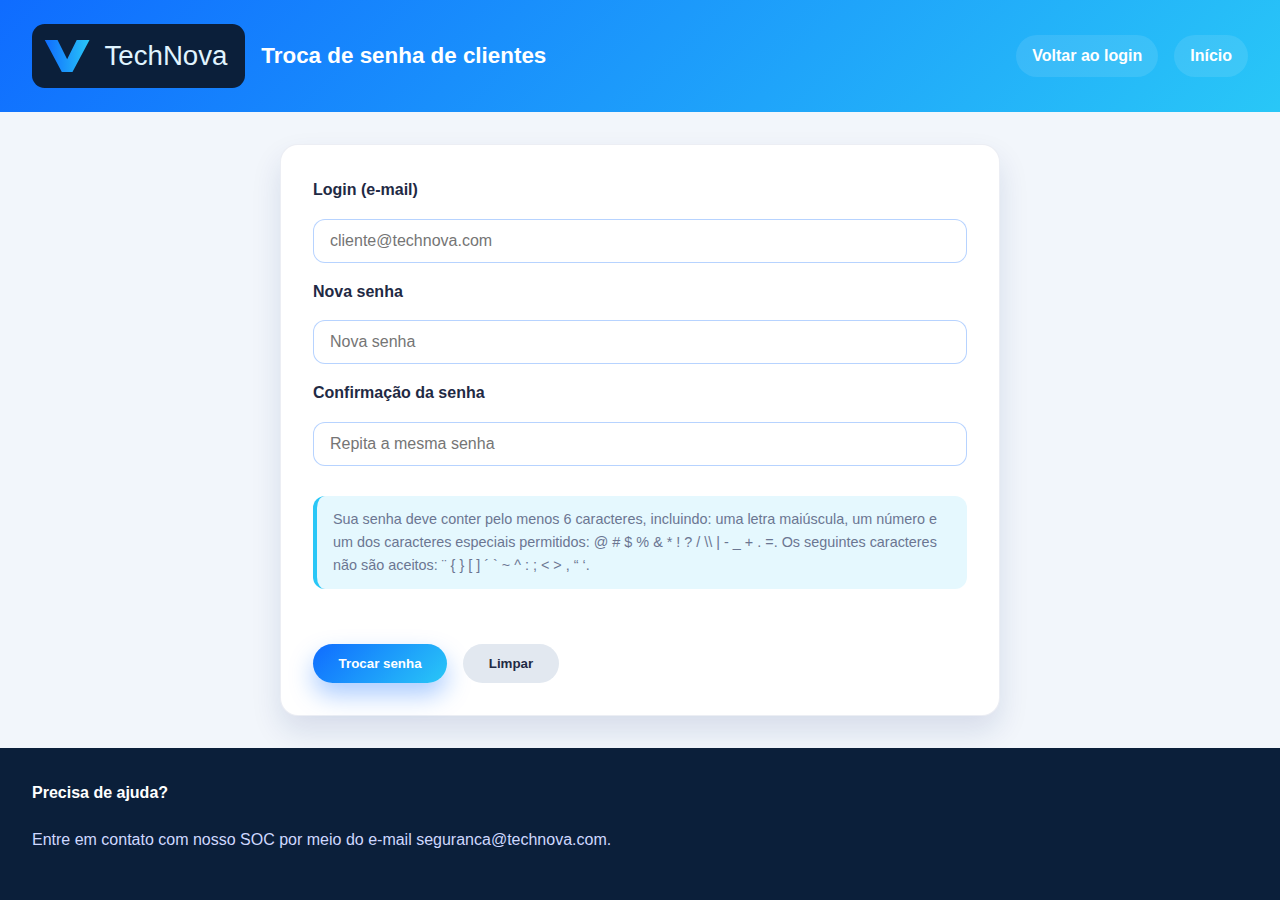
<file: change-password.html>
<!DOCTYPE html>
<html lang="pt-BR">
<head>
  <meta charset="UTF-8" />
  <meta http-equiv="X-UA-Compatible" content="IE=edge" />
  <meta name="viewport" content="width=device-width, initial-scale=1.0" />
  <title>Troca de senha de clientes | TechNova Solutions</title>
  <link rel="stylesheet" href="index.css" />
  <style>
    .inline-hint { border-left: 4px solid var(--accent); }
  </style>
</head>
<body>
  <header>
    <div class="brand-block">
      <img src="assets/images/logo.svg" alt="Logotipo TechNova" />
      <p class="tagline"><strong>Troca de senha de clientes</strong></p>
    </div>
    <nav>
      <a href="login.html">Voltar ao login</a>
      <a href="index.html">In&#237;cio</a>
    </nav>
  </header>

  <div class="form-page">
    <div class="form-card">
      <form id="passwordForm" novalidate>
        <label for="passwordEmail">Login (e-mail)</label>
        <input type="email" id="passwordEmail" name="passwordEmail" placeholder="cliente@technova.com" autocomplete="email" />

        <label for="passwordNew">Nova senha</label>
        <input type="password" id="passwordNew" name="passwordNew" placeholder="Nova senha" autocomplete="new-password" />

        <label for="passwordConfirm">Confirma&#231;&#227;o da senha</label>
        <input type="password" id="passwordConfirm" name="passwordConfirm" placeholder="Repita a mesma senha" autocomplete="new-password" />

        <p class="inline-hint" id="passwordRules">Sua senha deve conter pelo menos 6 caracteres, incluindo: uma letra mai&#250;scula, um n&#250;mero e um dos caracteres especiais permitidos: @ # $ % &amp; * ! ? / \\ | - _ + . =. Os seguintes caracteres n&#227;o s&#227;o aceitos: &#168; { } [ ] &#180; ` ~ ^ : ; &lt; &gt; , &#8220; &#8216;.</p>

        <div class="alert-label error" id="passwordMessage" role="alert"></div>

        <div class="login-links">
          <button type="submit" class="btn primary" id="submitPassword">Trocar senha</button>
          <button type="reset" class="btn secondary" id="resetPassword">Limpar</button>
        </div>
      </form>
    </div>
  </div>

  <footer>
    <div class="footer-content">
      <div>
        <h4>Precisa de ajuda?</h4>
        <p>Entre em contato com nosso SOC por meio do e-mail seguranca@technova.com.</p>
      </div>
    </div>
  </footer>

  <script src="js/common.js" defer></script>
  <script src="js/password.js" defer></script>
</body>
</html>
</file>
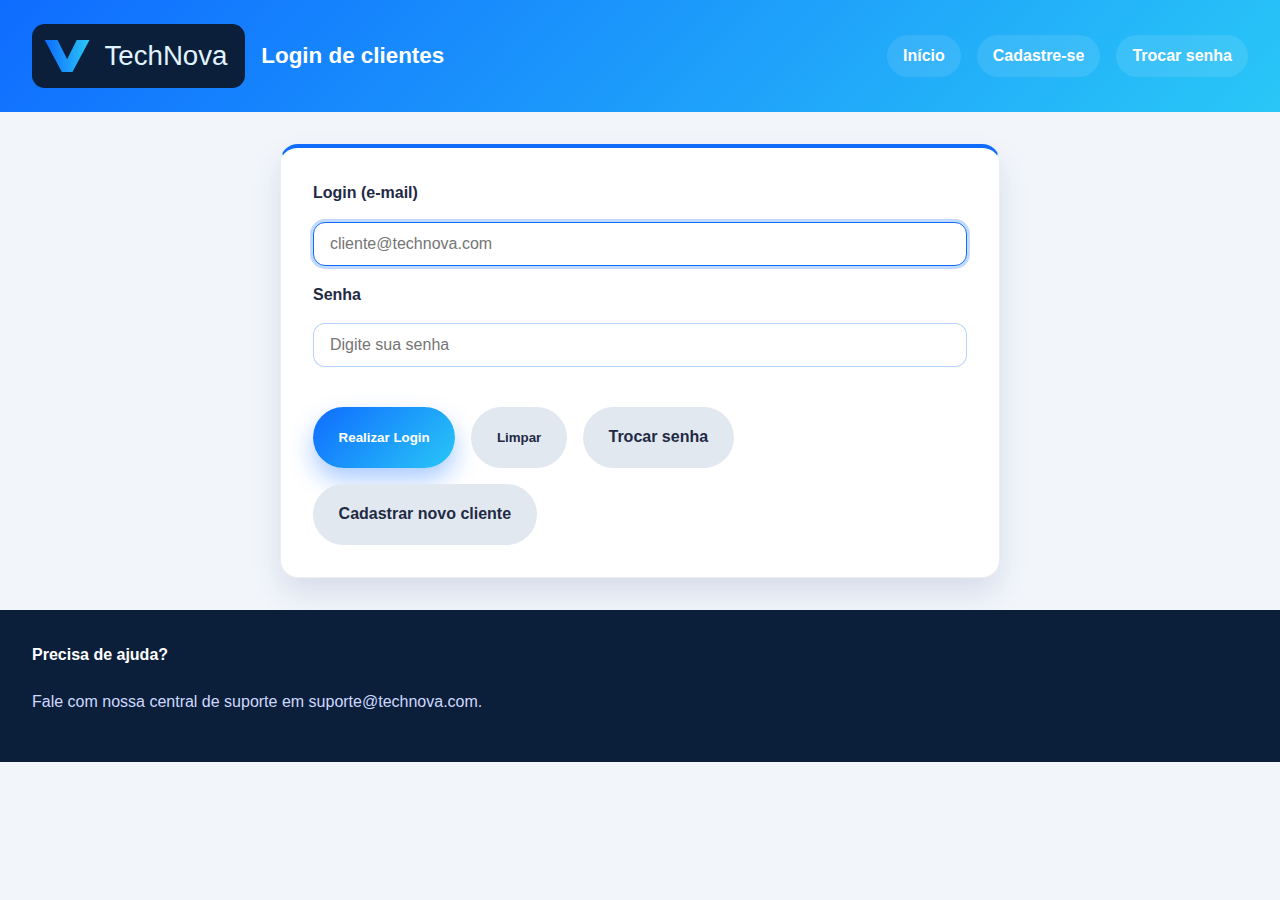
<file: login.html>
<!DOCTYPE html>
<html lang="pt-BR">
<head>
  <meta charset="UTF-8" />
  <meta http-equiv="X-UA-Compatible" content="IE=edge" />
  <meta name="viewport" content="width=device-width, initial-scale=1.0" />
  <title>Login de clientes | TechNova Solutions</title>
  <link rel="stylesheet" href="index.css" />
  <style>
    .form-card { border-top: 4px solid var(--primary); }
  </style>
</head>
<body>
  <header>
    <div class="brand-block">
      <img src="assets/images/logo.svg" alt="Logotipo TechNova" />
      <p class="tagline"><strong>Login de clientes</strong></p>
    </div>
    <nav>
      <a href="index.html">In&#237;cio</a>
      <a href="register.html">Cadastre-se</a>
      <a href="change-password.html">Trocar senha</a>
    </nav>
  </header>

  <div class="form-page">
    <div class="form-card">
      <form id="loginForm" novalidate>
        <label for="loginEmail">Login (e-mail)</label>
        <input type="email" id="loginEmail" name="loginEmail" placeholder="cliente@technova.com" autocomplete="email" />

        <label for="loginPassword">Senha</label>
        <input type="password" id="loginPassword" name="loginPassword" placeholder="Digite sua senha" autocomplete="current-password" />

        <div class="alert-label error" id="loginMessage" role="alert"></div>

        <div class="login-links">
          <button type="submit" class="btn primary" id="submitLogin">Realizar Login</button>
          <button type="reset" class="btn secondary" id="resetLogin">Limpar</button>
          <a href="change-password.html" class="btn secondary" style="text-decoration:none;line-height:2.3;">Trocar senha</a>
          <a href="register.html" class="btn secondary" style="text-decoration:none;line-height:2.3;">Cadastrar novo cliente</a>
        </div>
      </form>
    </div>
  </div>

  <footer>
    <div class="footer-content">
      <div>
        <h4>Precisa de ajuda?</h4>
        <p>Fale com nossa central de suporte em suporte@technova.com.</p>
      </div>
    </div>
  </footer>

  <script src="js/common.js" defer></script>
  <script src="js/login.js" defer></script>
</body>
</html>
</file>
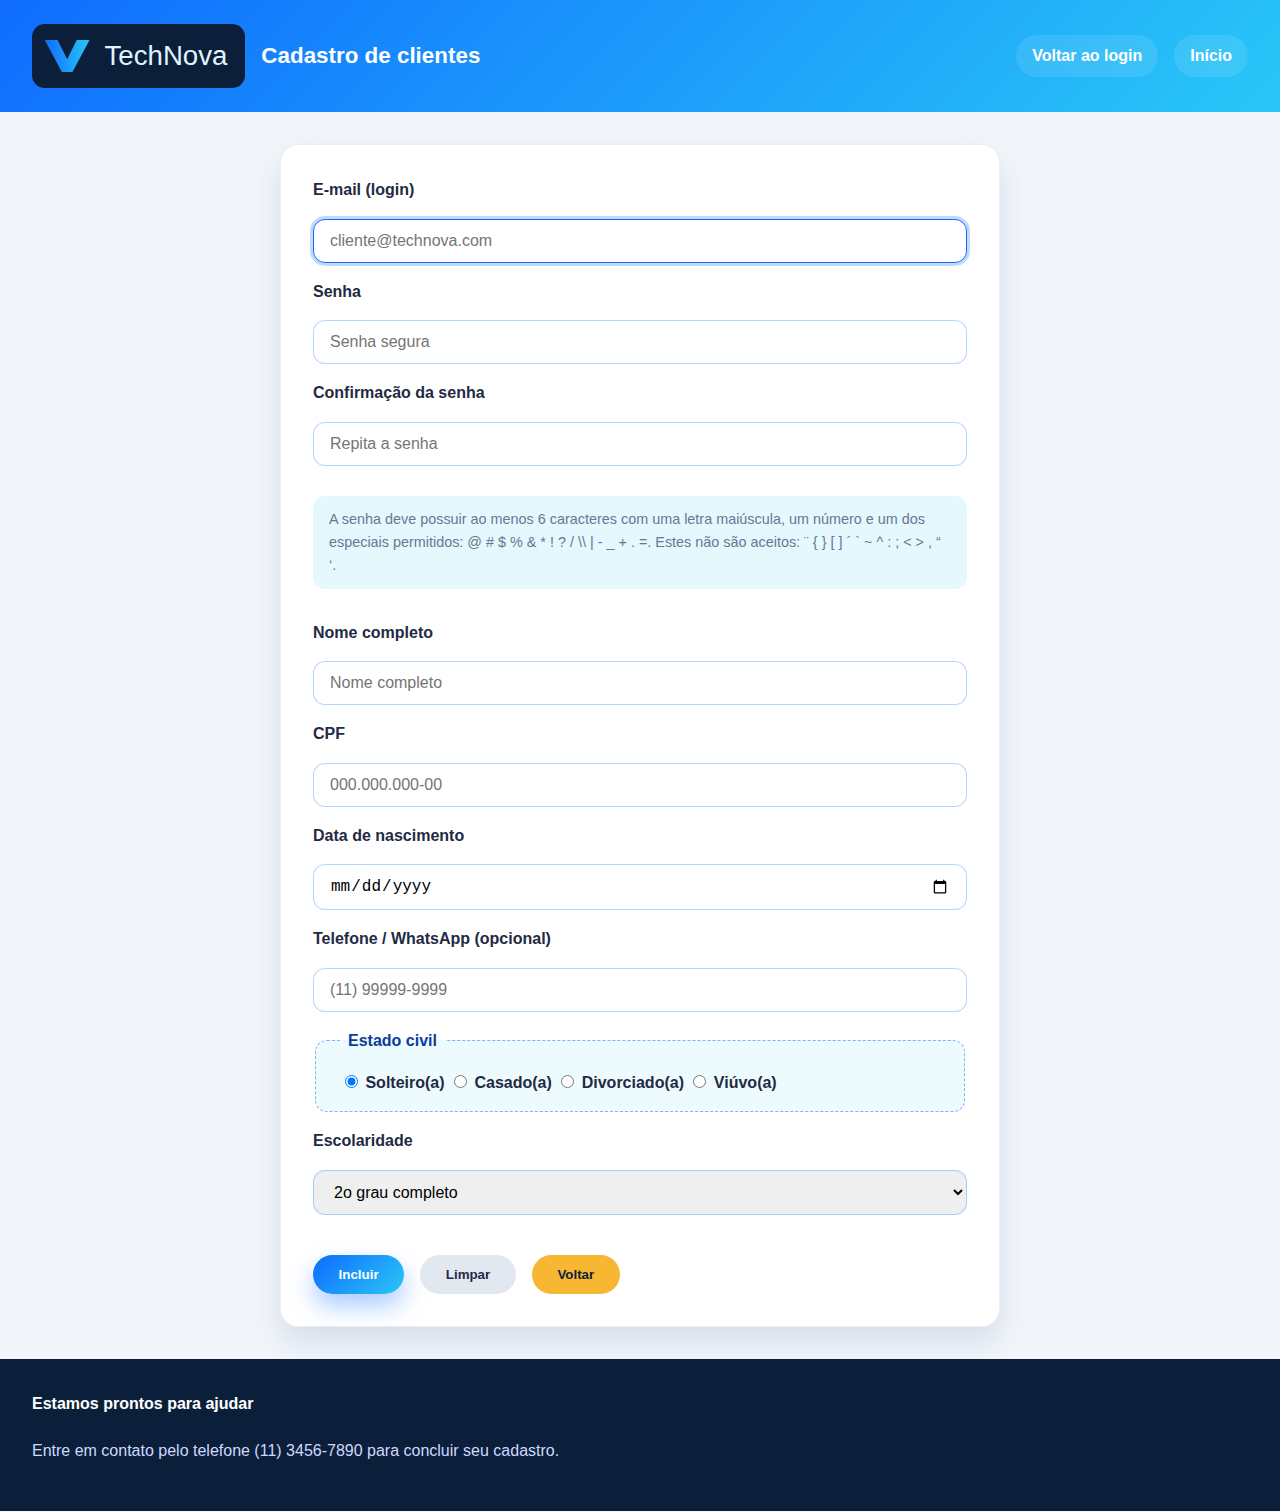
<file: register.html>
<!DOCTYPE html>
<html lang="pt-BR">
<head>
  <meta charset="UTF-8" />
  <meta http-equiv="X-UA-Compatible" content="IE=edge" />
  <meta name="viewport" content="width=device-width, initial-scale=1.0" />
  <title>Cadastro de clientes | TechNova Solutions</title>
  <link rel="stylesheet" href="index.css" />
  <style>
    fieldset { background: rgba(41, 199, 247, 0.08); }
  </style>
</head>
<body>
  <header>
    <div class="brand-block">
      <img src="assets/images/logo.svg" alt="Logotipo TechNova" />
      <p class="tagline"><strong>Cadastro de clientes</strong></p>
    </div>
    <nav>
      <a href="login.html">Voltar ao login</a>
      <a href="index.html">In&#237;cio</a>
    </nav>
  </header>

  <div class="form-page">
    <div class="form-card">
      <form id="registerForm" novalidate>
        <label for="registerEmail">E-mail (login)</label>
        <input type="email" id="registerEmail" name="registerEmail" placeholder="cliente@technova.com" autocomplete="email" />

        <label for="registerPassword">Senha</label>
        <input type="password" id="registerPassword" name="registerPassword" placeholder="Senha segura" autocomplete="new-password" />

        <label for="registerConfirm">Confirma&#231;&#227;o da senha</label>
        <input type="password" id="registerConfirm" name="registerConfirm" placeholder="Repita a senha" autocomplete="new-password" />

        <p class="inline-hint" id="registerRules">A senha deve possuir ao menos 6 caracteres com uma letra mai&#250;scula, um n&#250;mero e um dos especiais permitidos: @ # $ % &amp; * ! ? / \\ | - _ + . =. Estes n&#227;o s&#227;o aceitos: &#168; { } [ ] &#180; ` ~ ^ : ; &lt; &gt; , &#8220; &#8216;.</p>

        <label for="registerName">Nome completo</label>
        <input type="text" id="registerName" name="registerName" placeholder="Nome completo" autocomplete="name" />

        <label for="registerCpf">CPF</label>
        <input type="text" id="registerCpf" name="registerCpf" placeholder="000.000.000-00" maxlength="14" />

        <label for="registerBirth">Data de nascimento</label>
        <input type="date" id="registerBirth" name="registerBirth" />

        <label for="registerPhone">Telefone / WhatsApp (opcional)</label>
        <input type="text" id="registerPhone" name="registerPhone" placeholder="(11) 99999-9999" maxlength="15" />

        <fieldset>
          <legend>Estado civil</legend>
          <label><input type="radio" name="registerMarital" value="solteiro" checked /> Solteiro(a)</label>
          <label><input type="radio" name="registerMarital" value="casado" /> Casado(a)</label>
          <label><input type="radio" name="registerMarital" value="divorciado" /> Divorciado(a)</label>
          <label><input type="radio" name="registerMarital" value="viuvo" /> Vi&#250;vo(a)</label>
        </fieldset>

        <label for="registerEducation">Escolaridade</label>
        <select id="registerEducation" name="registerEducation">
          <option value="1-incompleto">1o grau incompleto</option>
          <option value="1-completo">1o grau completo</option>
          <option value="2-completo" selected>2o grau completo</option>
          <option value="nivel-superior">N&#237;vel superior</option>
          <option value="pos">P&#243;s-graduado</option>
        </select>

        <div class="alert-label error" id="registerMessage" role="alert"></div>

        <div class="login-links">
          <button type="submit" class="btn primary" id="submitRegister">Incluir</button>
          <button type="reset" class="btn secondary" id="resetRegister">Limpar</button>
          <button type="button" class="btn warning" id="backRegister">Voltar</button>
        </div>
      </form>
    </div>
  </div>

  <footer>
    <div class="footer-content">
      <div>
        <h4>Estamos prontos para ajudar</h4>
        <p>Entre em contato pelo telefone (11) 3456-7890 para concluir seu cadastro.</p>
      </div>
    </div>
  </footer>

  <script src="js/common.js" defer></script>
  <script src="js/register.js" defer></script>
</body>
</html>
</file>
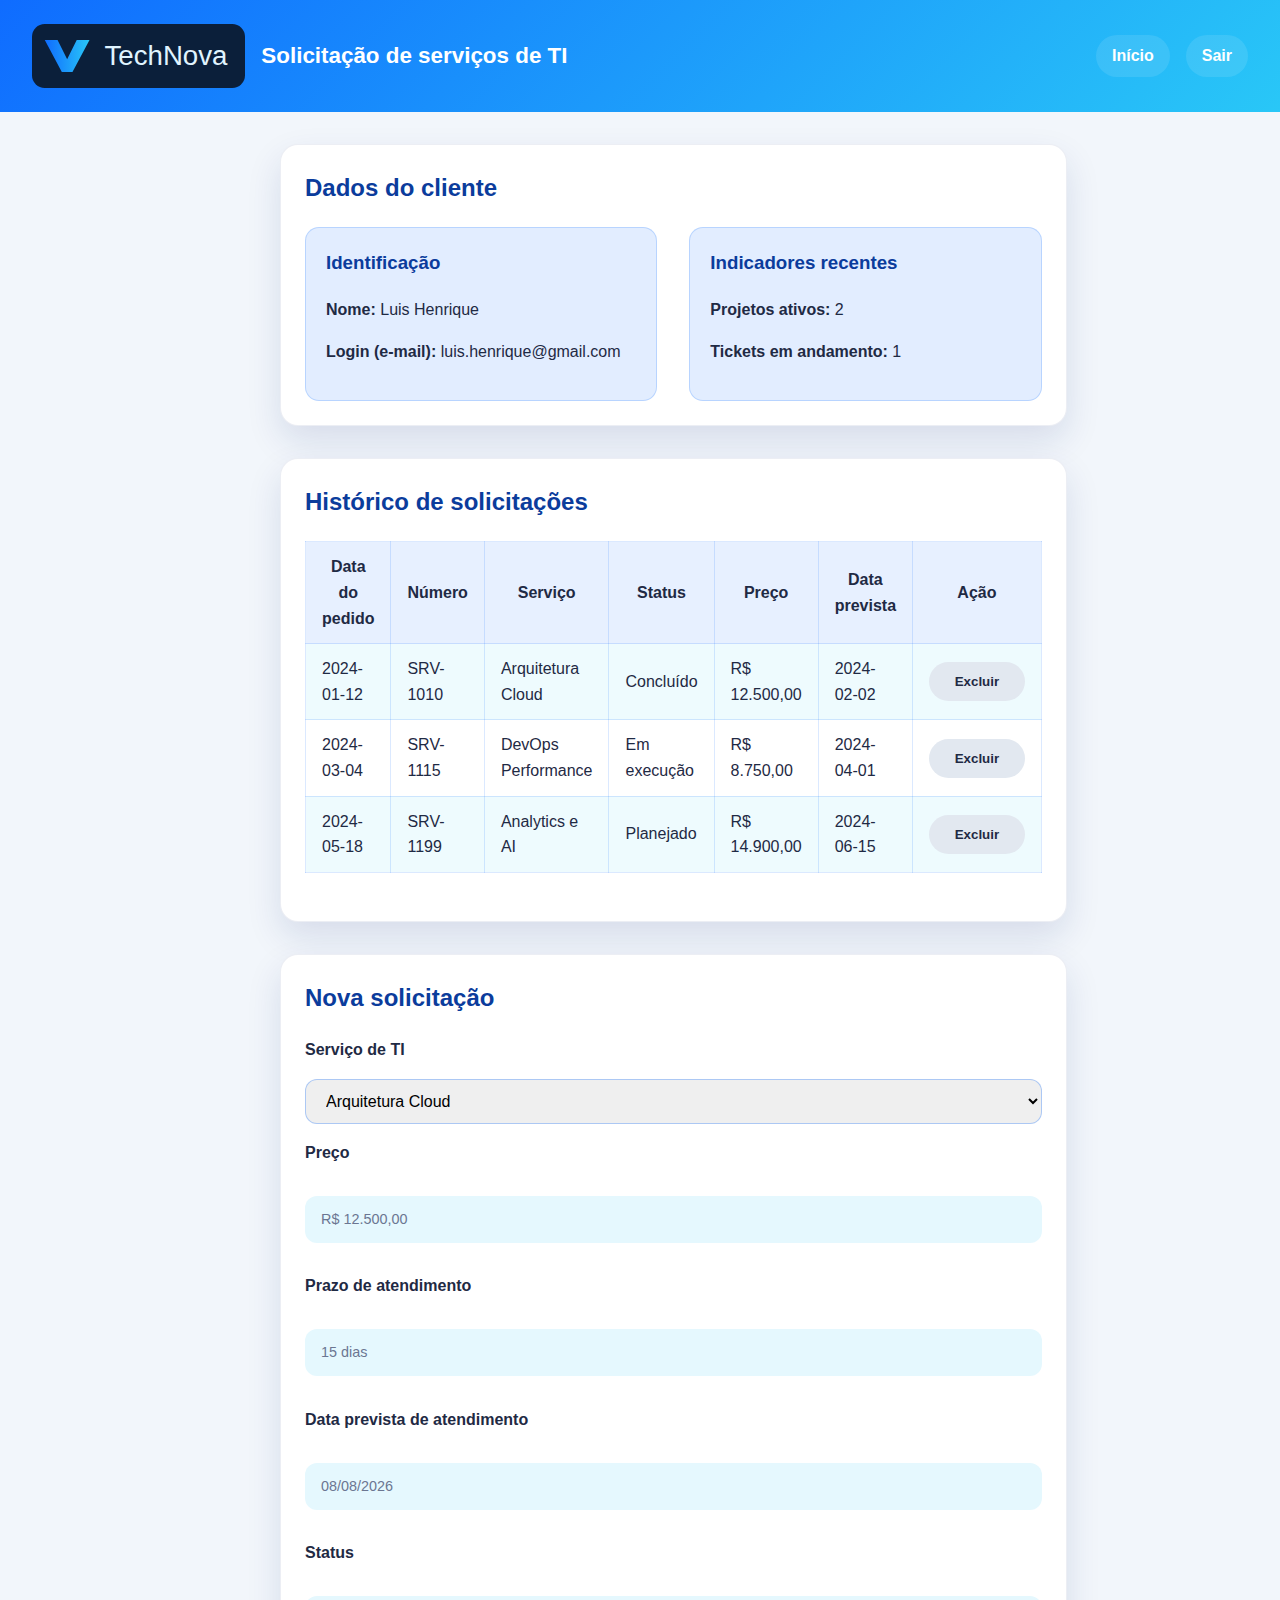
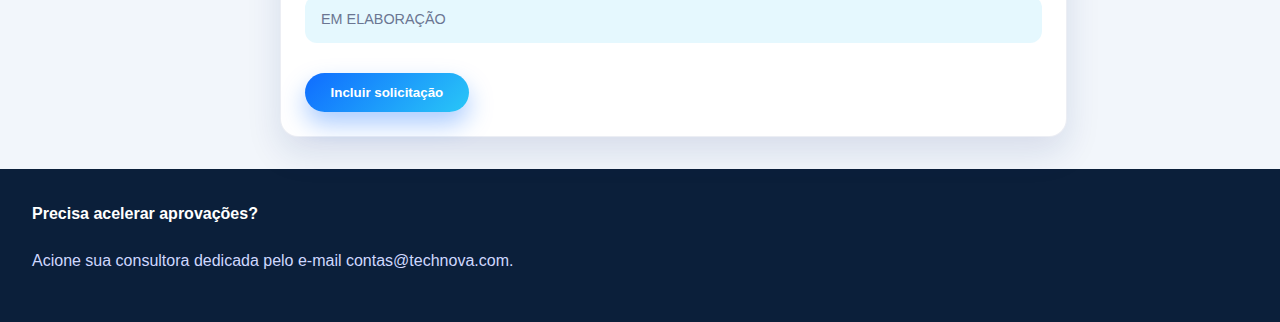
<file: services.html>
<!DOCTYPE html>
<html lang="pt-BR">
<head>
  <meta charset="UTF-8" />
  <meta http-equiv="X-UA-Compatible" content="IE=edge" />
  <meta name="viewport" content="width=device-width, initial-scale=1.0" />
  <title>Solicita&#231;&#227;o de servi&#231;os de TI | TechNova Solutions</title>
  <link rel="stylesheet" href="index.css" />
  <style>
    .services-wrapper { display: grid; gap: 2rem; }
    .summary-card { display: flex; gap: 2rem; flex-wrap: wrap; }
    .summary-card > div { flex: 1 1 220px; background: rgba(15, 108, 255, 0.12); padding: 1.25rem; border-radius: 14px; border: 1px solid rgba(15, 108, 255, 0.2); }
  </style>
</head>
<body>
  <header>
    <div class="brand-block">
      <img src="assets/images/logo.svg" alt="Logotipo TechNova" />
      <p class="tagline"><strong>Solicita&#231;&#227;o de servi&#231;os de TI</strong></p>
    </div>
    <nav>
      <a href="index.html">In&#237;cio</a>
      <a href="login.html" data-logout="true">Sair</a>
    </nav>
  </header>

  <main class="form-page">
    <div class="services-wrapper">
      <section class="section-card">
        <h2>Dados do cliente</h2>
        <div class="summary-card">
          <div>
            <h3>Identifica&#231;&#227;o</h3>
            <p><strong>Nome:</strong> <span id="clientName">Luis Henrique</span></p>
            <p><strong>Login (e-mail):</strong> <span id="clientEmail">luis.henrique@gmail.com</span></p>
          </div>
          <div>
            <h3>Indicadores recentes</h3>
            <p><strong>Projetos ativos:</strong> <span id="activeProjects">2</span></p>
            <p><strong>Tickets em andamento:</strong> <span id="openTickets">1</span></p>
          </div>
        </div>
      </section>

      <section class="section-card">
        <h2>Hist&#243;rico de solicita&#231;&#245;es</h2>
        <table class="services-history-table" id="historyTable">
          <thead>
            <tr>
              <th>Data do pedido</th>
              <th>Número</th>
              <th>Serviço</th>
              <th>Status</th>
              <th>Preço</th>
              <th>Data prevista</th>
              <th>Ação</th>
            </tr>
          </thead>
          <tbody>
            <tr data-id="SRV-1010">
              <td>2024-01-12</td>
              <td>SRV-1010</td>
              <td>Arquitetura Cloud</td>
              <td>Conclu&#237;do</td>
              <td>R$ 12.500,00</td>
              <td>2024-02-02</td>
              <td><button type="button" class="btn secondary" data-action="remove">Excluir</button></td>
            </tr>
            <tr data-id="SRV-1115">
              <td>2024-03-04</td>
              <td>SRV-1115</td>
              <td>DevOps Performance</td>
              <td>Em execu&#231;&#227;o</td>
              <td>R$ 8.750,00</td>
              <td>2024-04-01</td>
              <td><button type="button" class="btn secondary" data-action="remove">Excluir</button></td>
            </tr>
            <tr data-id="SRV-1199">
              <td>2024-05-18</td>
              <td>SRV-1199</td>
              <td>Analytics e AI</td>
              <td>Planejado</td>
              <td>R$ 14.900,00</td>
              <td>2024-06-15</td>
              <td><button type="button" class="btn secondary" data-action="remove">Excluir</button></td>
            </tr>
          </tbody>
        </table>
      </section>

      <section class="section-card">
        <h2>Nova solicita&#231;&#227;o</h2>
        <form id="serviceForm" class="form-card" style="box-shadow:none;border:none;padding:0;">
          <label for="serviceType">Servi&#231;o de TI</label>
          <select id="serviceType" name="serviceType">
            <option value="cloud">Arquitetura Cloud</option>
            <option value="devops">DevOps Performance</option>
            <option value="security">Ciberseguran&#231;a 24/7</option>
            <option value="analytics">Analytics e AI</option>
            <option value="support">Suporte Gerenciado</option>
          </select>

          <label>Pre&#231;o</label>
          <p id="servicePrice" class="inline-hint">R$ 12.500,00</p>

          <label>Prazo de atendimento</label>
          <p id="serviceLead" class="inline-hint">15 dias</p>

          <label>Data prevista de atendimento</label>
          <p id="serviceDate" class="inline-hint">--</p>

          <label>Status</label>
          <p class="inline-hint">EM ELABORA&#199;&#195;O</p>

          <button type="submit" class="btn primary">Incluir solicita&#231;&#227;o</button>
        </form>
      </section>
    </div>
  </main>

  <footer>
    <div class="footer-content">
      <div>
        <h4>Precisa acelerar aprova&#231;&#245;es?</h4>
        <p>Acione sua consultora dedicada pelo e-mail contas@technova.com.</p>
      </div>
    </div>
  </footer>

  <script src="js/common.js" defer></script>
  <script src="js/services.js" defer></script>
</body>
</html>
</file>
<file: index.css>
:root {
  --primary: #0f6cff;
  --primary-dark: #0b3c9c;
  --accent: #29c7f7;
  --bg: #f2f6fb;
  --text: #1f2a44;
  --muted: #6b7692;
  --card-bg: #ffffff;
  font-size: 16px;
}

body {
  margin: 0;
  font-family: 'Segoe UI', Tahoma, Geneva, Verdana, sans-serif;
  background-color: var(--bg);
  color: var(--text);
  line-height: 1.6;
}

body.dark-mode {
  background-color: #0f172a;
  color: #e2e8f0;
}

header {
  background: linear-gradient(135deg, var(--primary), var(--accent));
  color: #fff;
  padding: 1.5rem 2rem;
  display: flex;
  align-items: center;
  justify-content: space-between;
  flex-wrap: nowrap;
  gap: 2rem;
}

header img {
  height: 64px;
  width: auto;
}

header .tagline {
  font-size: 1.4rem;
  font-weight: 600;
  margin: 0;
}


.brand-block {
  display: flex;
  align-items: center;
  gap: 1rem;
  min-width: 0;
}

.brand-block .tagline {
  margin: 0;
  max-width: 640px;
}

header nav {
  margin-left: auto;
  display: flex;
  align-items: center;
  gap: 1rem;
  flex-wrap: nowrap;
}

nav a {
  color: #fff;
  padding: 0.5rem 1rem;
  border-radius: 999px;
  text-decoration: none;
  font-weight: 600;
  background-color: rgba(255, 255, 255, 0.1);
  transition: transform 0.2s ease, background-color 0.2s ease;
}

nav a:hover,
nav a:focus {
  transform: translateY(-2px);
  background-color: rgba(255, 255, 255, 0.25);
}

main {
  padding: 2rem;
  display: grid;
  gap: 2rem;
}

.section-card {
  background: var(--card-bg);
  padding: 1.5rem;
  border-radius: 18px;
  box-shadow: 0 15px 35px rgba(15, 44, 115, 0.12);
  border: 1px solid rgba(15, 44, 115, 0.08);
}

.section-card.highlight {
  border-color: var(--accent);
}

#sobre {
  position: relative;
  overflow: hidden;
}

#sobre::after {
  content: '';
  position: absolute;
  top: -60px;
  right: -60px;
  width: 160px;
  height: 160px;
  background: radial-gradient(circle, rgba(41, 199, 247, 0.35) 0%, rgba(15, 44, 115, 0) 70%);
  pointer-events: none;
}

h1,
h2,
h3 {
  font-family: 'DM Sans', 'Segoe UI', sans-serif;
  margin-top: 0;
  color: var(--primary-dark);
}

p.lead {
  font-size: 1.1rem;
  color: var(--muted);
}

.story {
  columns: 2 320px;
  column-gap: 2rem;
  text-align: justify;
}

.story:first-letter {
  font-size: 2.4rem;
  font-weight: bold;
  color: var(--primary);
}

.video-wrapper {
  position: relative;
  padding-bottom: 56.25%;
  height: 0;
  overflow: hidden;
  border-radius: 12px;
  box-shadow: 0 20px 40px rgba(15, 44, 115, 0.2);
}

.video-wrapper iframe {
  position: absolute;
  top: 0;
  left: 0;
  width: 100%;
  height: 100%;
  border: 0;
}

.gallery {
  display: grid;
  grid-template-columns: repeat(auto-fit, minmax(180px, 1fr));
  gap: 1rem;
  max-height: 240px;
  overflow-y: auto;
  padding-right: 0.5rem;
}

.gallery img {
  width: 100%;
  height: 100%;
  max-height: 160px;
  border-radius: 14px;
  object-fit: cover;
  box-shadow: 0 12px 24px rgba(15, 44, 115, 0.15);
}

.services-table {
  width: 100%;
  border-collapse: collapse;
  margin-top: 1rem;
}

.services-table caption {
  caption-side: top;
  font-weight: 700;
  margin-bottom: 0.5rem;
}

.services-table th,
.services-table td {
  border: 1px solid rgba(15, 44, 115, 0.12);
  padding: 0.75rem 1rem;
  text-align: left;
}

.services-table tr:nth-child(even) {
  background-color: rgba(41, 199, 247, 0.08);
}

.founders-table {
  width: 100%;
  border-collapse: collapse;
  margin-top: 1.5rem;
}

.founders-table th,
.founders-table td {
  border: 1px solid rgba(15, 44, 115, 0.1);
  padding: 0.9rem 1rem;
  vertical-align: top;
}

.founders-table th {
  background: rgba(15, 108, 255, 0.08);
  text-transform: uppercase;
  letter-spacing: 0.08em;
}

.services-highlights {
  display: grid;
  grid-template-columns: repeat(auto-fit, minmax(200px, 1fr));
  gap: 1.25rem;
}

.service-card {
  padding: 1.25rem;
  border-radius: 16px;
  border: 1px solid rgba(15, 108, 255, 0.13);
  background: linear-gradient(180deg, #fff 0%, rgba(255, 255, 255, 0.8) 100%);
  position: relative;
  overflow: hidden;
}

.service-card::before {
  content: attr(data-icon);
  position: absolute;
  top: -20px;
  right: 16px;
  font-size: 5rem;
  color: rgba(15, 108, 255, 0.06);
  transform: rotate(12deg);
}

.service-card h3 {
  margin-bottom: 0.5rem;
}

.service-card p {
  color: var(--muted);
}

footer {
  background: #0b1f3a;
  color: #cfd8ff;
  padding: 2rem;
}

footer .footer-content {
  display: grid;
  grid-template-columns: repeat(auto-fit, minmax(220px, 1fr));
  gap: 1.5rem;
}

footer h4 {
  margin-top: 0;
  color: #ffffff;
}

footer ul {
  list-style: none;
  padding: 0;
  margin: 0;
}

footer li::marker {
  content: '';
}

footer li {
  margin-bottom: 0.5rem;
}

footer a {
  color: #ffffff;
  text-decoration: underline;
}

.payment-logos {
  display: flex;
  gap: 1rem;
  align-items: center;
}

.payment-logos img {
  height: 38px;
  width: auto;
  filter: drop-shadow(0 6px 12px rgba(0, 0, 0, 0.35));
  transition: transform 0.2s ease-in-out;
}

.payment-logos img:hover {
  transform: translateY(-3px);
}

.form-page {
  max-width: 720px;
  margin: 0 auto;
  padding: 2rem;
}

.form-card {
  background: var(--card-bg);
  border-radius: 18px;
  padding: 2rem;
  box-shadow: 0 15px 30px rgba(15, 44, 115, 0.12);
  border: 1px solid rgba(15, 44, 115, 0.08);
}

form {
  display: grid;
  gap: 1rem;
}

label {
  font-weight: 600;
}

input[type="text"],
input[type="password"],
input[type="email"],
input[type="date"],
select {
  padding: 0.75rem 1rem;
  border-radius: 12px;
  border: 1px solid rgba(15, 108, 255, 0.3);
  font-size: 1rem;
  transition: border-color 0.2s ease, box-shadow 0.2s ease;
}

input:focus,
select:focus {
  border-color: var(--primary);
  outline: none;
  box-shadow: 0 0 0 3px rgba(15, 108, 255, 0.25);
}

fieldset {
  border: 1px dashed rgba(15, 108, 255, 0.5);
  border-radius: 12px;
  padding: 1rem 1.5rem;
}

legend {
  padding: 0 0.5rem;
  font-weight: bold;
  color: var(--primary-dark);
}

.btn {
  padding: 0.75rem 1.6rem;
  border-radius: 999px;
  border: none;
  font-weight: 600;
  cursor: pointer;
  justify-self: start;
  transition: transform 0.2s ease, box-shadow 0.2s ease;
}

.btn.primary {
  background: linear-gradient(135deg, var(--primary), var(--accent));
  color: #fff;
  box-shadow: 0 12px 24px rgba(15, 108, 255, 0.35);
}

.btn.secondary {
  background: #e2e8f0;
  color: var(--text);
}

.btn.warning {
  background: #f7b733;
  color: #0b1f3a;
}

.btn:hover,
.btn:focus {
  transform: translateY(-1px);
}

.inline-hint {
  font-size: 0.9rem;
  color: var(--muted);
  background: rgba(41, 199, 247, 0.12);
  padding: 0.75rem 1rem;
  border-radius: 12px;
}

.alert-label {
  padding: 0.75rem 1rem;
  border-radius: 12px;
  font-weight: 600;
  display: none;
}

.alert-label.error {
  background: rgba(235, 87, 87, 0.16);
  color: #d62828;
}

.alert-label.success {
  background: rgba(39, 174, 96, 0.18);
  color: #0f7b3d;
}

.login-links {
  display: flex;
  flex-wrap: wrap;
  gap: 1rem;
  margin-top: 1.5rem;
}

.table-layout {
  width: 100%;
  border-collapse: collapse;
  margin-top: 1rem;
}

.table-layout td {
  padding: 1.25rem;
  border: 1px solid rgba(15, 108, 255, 0.1);
  vertical-align: top;
}

.table-layout td:nth-child(1) {
  width: 35%;
}

.badge {
  display: inline-block;
  padding: 0.25rem 0.75rem;
  border-radius: 999px;
  background: rgba(15, 108, 255, 0.15);
  color: var(--primary-dark);
  font-size: 0.85rem;
  font-weight: 600;
}

.services-history-table {
  width: 100%;
  border-collapse: collapse;
  margin-bottom: 1.5rem;
}

.services-history-table th,
.services-history-table td {
  border: 1px solid rgba(15, 108, 255, 0.15);
  padding: 0.75rem 1rem;
}

.services-history-table th {
  background-color: rgba(15, 108, 255, 0.1);
}

.services-history-table tbody tr:nth-child(odd) {
  background: rgba(41, 199, 247, 0.08);
}

@media (max-width: 768px) {
  header {
    flex-direction: column;
    align-items: flex-start;
    gap: 1rem;
  }

  header nav {
    margin-left: 0;
    margin-top: 0.5rem;
    width: 100%;
    justify-content: flex-start;
    flex-wrap: wrap;
  }

  .brand-block {
    flex-direction: column;
    align-items: flex-start;
    gap: 0.5rem;
  }

  .story {
    columns: 1;
  }
}
</file>
